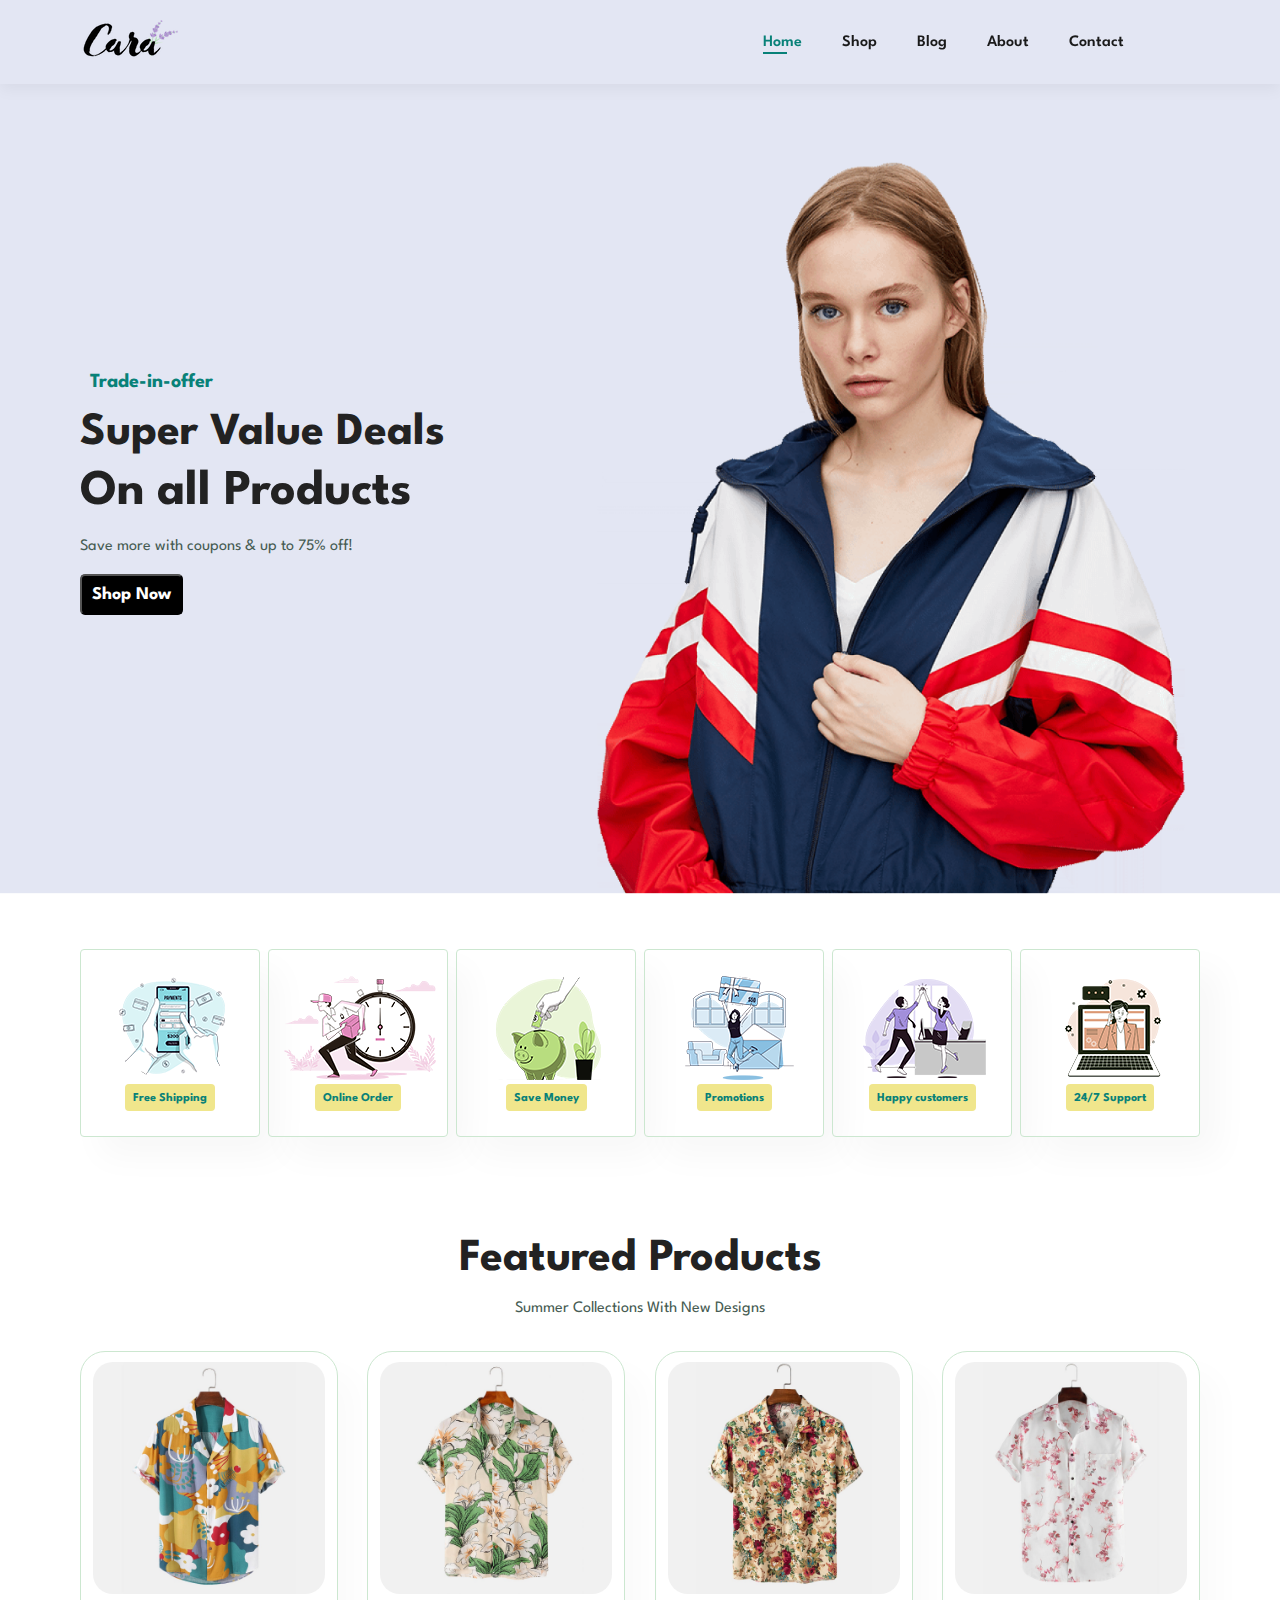
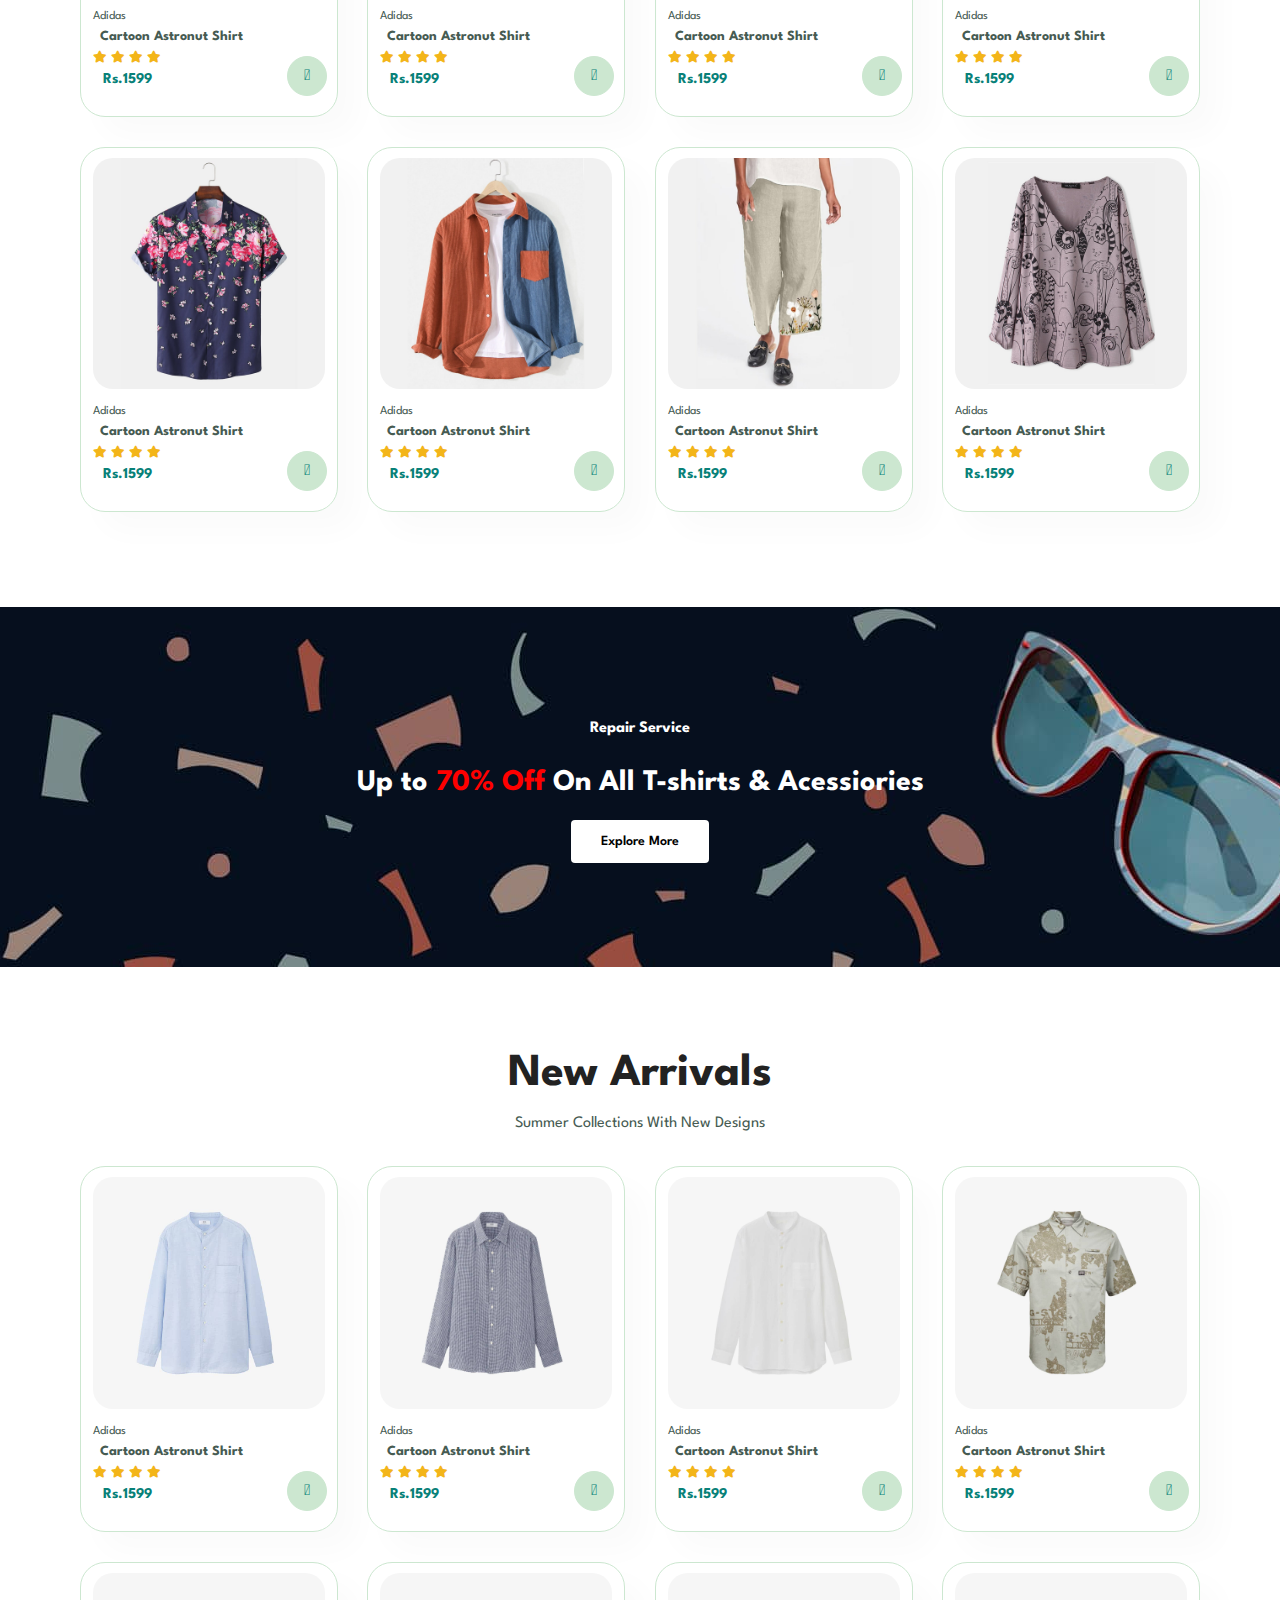
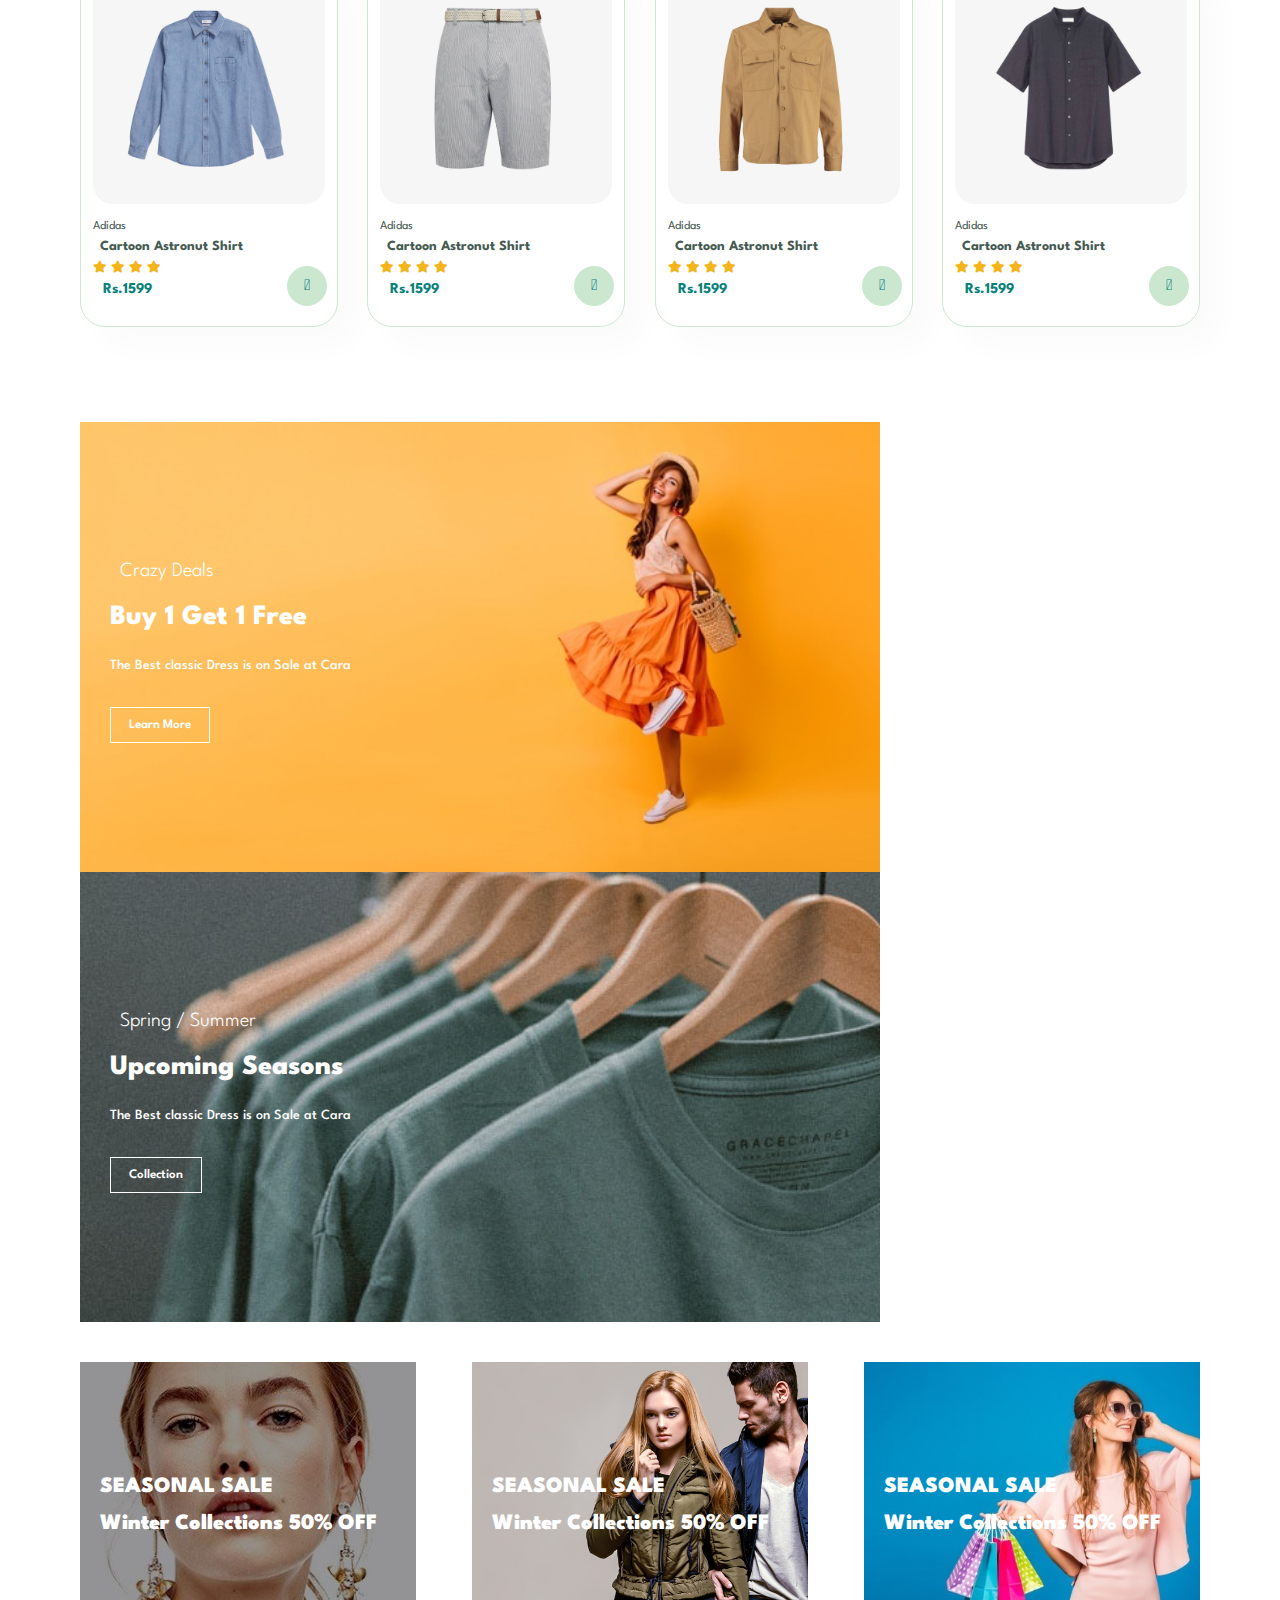
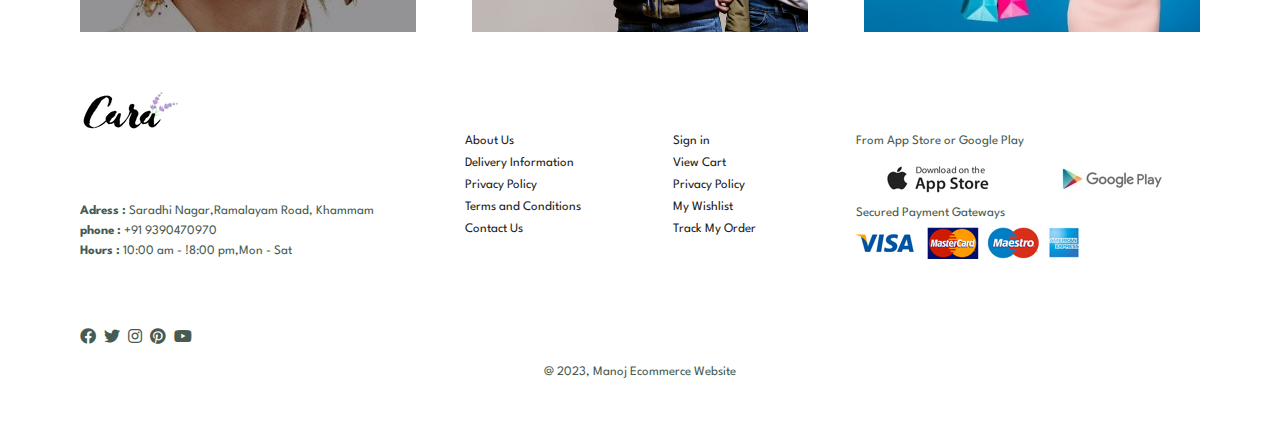
<file: index.html>
<!DOCTYPE html>
<html lang="en">
  <head>
    <meta charset="UTF-8" />
    <meta http-equiv="X-UA-Compatible" content="IE=edge" />
    <meta name="viewport" content="width=device-width, initial-scale=1.0" />
    <title>Manoj</title>
    <link
      rel="stylesheet"
      href="https://pro.fontawesome.com/releases/v5.10.0/css/all.css"
    />

    <link rel="stylesheet" href="style.css" />
  </head>

  <body>
    <section id="header">
      <a href="#"><img src="img/logo.png" class="logo" alt="" /></a>
      <div>
        <ul id="navbar">
          <li><a class="active" href="index.html">Home</a></li>
          <li><a href="shop.html">Shop</a></li>
          <li><a href="blog.html">Blog</a></li>
          <li><a href="#">About</a></li>
          <li><a href="#manoj">Contact</a></li>
          <li id="lg-bag">
            <a href="cart.html"><i class="far fa-shopping-bag"> </i></a>
          </li>
          <a href="#" id="close"><i class="far fa-times"></i></a>
        </ul>
      </div>
      <div id="mobile">
        <a href="cart.html"><i class="far fa-shopping-bag"> </i></a>
        <i id="bar" class="fas fa-outdent"></i>
      </div>
    </section>

    <section id="hero">
      <h4>Trade-in-offer</h4>
      <h2>Super Value Deals</h2>
      <h1>On all Products</h1>
      <p>Save more with coupons & up to 75% off!</p>
      <button>Shop Now</button>
    </section>

    <section id="feature" class="section-p1">
      <div class="fe-box">
        <img src="img/features/f1.png" alt="" />
        <h6>Free Shipping</h6>
      </div>
      <div class="fe-box">
        <img src="img/features/f2.png" alt="" />
        <h6>Online Order</h6>
      </div>
      <div class="fe-box">
        <img src="img/features/f3.png" alt="" />
        <h6>Save Money</h6>
      </div>
      <div class="fe-box">
        <img src="img/features/f4.png" alt="" />
        <h6>Promotions</h6>
      </div>
      <div class="fe-box">
        <img src="img/features/f5.png" alt="" />
        <h6>Happy customers</h6>
      </div>
      <div class="fe-box">
        <img src="img/features/f6.png" alt="" />
        <h6>24/7 Support</h6>
      </div>
    </section>

    <section id="product1" class="section-p1">
      <h2>Featured Products</h2>
      <p>Summer Collections With New Designs</p>
      <div class="pro-container">
        <div class="pro">
          <img src="img/products/f1.jpg" alt="" />
          <div class="des">
            <span>Adidas</span>
            <h5>Cartoon Astronut Shirt</h5>
            <div class="star">
              <i class="fas fa-star"></i>
              <i class="fas fa-star"></i>
              <i class="fas fa-star"></i>
              <i class="fas fa-star"></i>
            </div>
            <h4>Rs.1599</h4>
          </div>
          <a href="#"><i class="fal fa-shopping-cart cart"></i></a>
        </div>
        <div class="pro">
          <img src="img/products/f2.jpg" alt="" />
          <div class="des">
            <span>Adidas</span>
            <h5>Cartoon Astronut Shirt</h5>
            <div class="star">
              <i class="fas fa-star"></i>
              <i class="fas fa-star"></i>
              <i class="fas fa-star"></i>
              <i class="fas fa-star"></i>
            </div>
            <h4>Rs.1599</h4>
          </div>
          <a href="#"><i class="fal fa-shopping-cart cart"></i></a>
        </div>
        <div class="pro">
          <img src="img/products/f3.jpg" alt="" />
          <div class="des">
            <span>Adidas</span>
            <h5>Cartoon Astronut Shirt</h5>
            <div class="star">
              <i class="fas fa-star"></i>
              <i class="fas fa-star"></i>
              <i class="fas fa-star"></i>
              <i class="fas fa-star"></i>
            </div>
            <h4>Rs.1599</h4>
          </div>
          <a href="#"><i class="fal fa-shopping-cart cart"></i></a>
        </div>
        <div class="pro">
          <img src="img/products/f4.jpg" alt="" />
          <div class="des">
            <span>Adidas</span>
            <h5>Cartoon Astronut Shirt</h5>
            <div class="star">
              <i class="fas fa-star"></i>
              <i class="fas fa-star"></i>
              <i class="fas fa-star"></i>
              <i class="fas fa-star"></i>
            </div>
            <h4>Rs.1599</h4>
          </div>
          <a href="#"><i class="fal fa-shopping-cart cart"></i></a>
        </div>

        <div class="pro">
          <img src="img/products/f5.jpg" alt="" />
          <div class="des">
            <span>Adidas</span>
            <h5>Cartoon Astronut Shirt</h5>
            <div class="star">
              <i class="fas fa-star"></i>
              <i class="fas fa-star"></i>
              <i class="fas fa-star"></i>
              <i class="fas fa-star"></i>
            </div>
            <h4>Rs.1599</h4>
          </div>
          <a href="#"><i class="fal fa-shopping-cart cart"></i></a>
        </div>
        <div class="pro">
          <img src="img/products/f6.jpg" alt="" />
          <div class="des">
            <span>Adidas</span>
            <h5>Cartoon Astronut Shirt</h5>
            <div class="star">
              <i class="fas fa-star"></i>
              <i class="fas fa-star"></i>
              <i class="fas fa-star"></i>
              <i class="fas fa-star"></i>
            </div>
            <h4>Rs.1599</h4>
          </div>
          <a href="#"><i class="fal fa-shopping-cart cart"></i></a>
        </div>
        <div class="pro">
          <img src="img/products/f7.jpg" alt="" />
          <div class="des">
            <span>Adidas</span>
            <h5>Cartoon Astronut Shirt</h5>
            <div class="star">
              <i class="fas fa-star"></i>
              <i class="fas fa-star"></i>
              <i class="fas fa-star"></i>
              <i class="fas fa-star"></i>
            </div>
            <h4>Rs.1599</h4>
          </div>
          <a href="#"><i class="fal fa-shopping-cart cart"></i></a>
        </div>
        <div class="pro">
          <img src="img/products/f8.jpg" alt="" />
          <div class="des">
            <span>Adidas</span>
            <h5>Cartoon Astronut Shirt</h5>
            <div class="star">
              <i class="fas fa-star"></i>
              <i class="fas fa-star"></i>
              <i class="fas fa-star"></i>
              <i class="fas fa-star"></i>
            </div>
            <h4>Rs.1599</h4>
          </div>
          <a href="#"><i class="fal fa-shopping-cart cart"></i></a>
        </div>
      </div>
    </section>

    <section id="banner" class="section-m1">
      <h4>Repair Service</h4>
      <h2>Up to <span> 70% Off</span> On All T-shirts & Acessiories</h2>
      <button class="normal">Explore More</button>
    </section>

    <section id="product1" class="section-p1">
      <h2>New Arrivals</h2>
      <p>Summer Collections With New Designs</p>
      <div class="pro-container">
        <div class="pro">
          <img src="img/products/n1.jpg" alt="" />
          <div class="des">
            <span>Adidas</span>
            <h5>Cartoon Astronut Shirt</h5>
            <div class="star">
              <i class="fas fa-star"></i>
              <i class="fas fa-star"></i>
              <i class="fas fa-star"></i>
              <i class="fas fa-star"></i>
            </div>
            <h4>Rs.1599</h4>
          </div>
          <a href="#"><i class="fal fa-shopping-cart cart"></i></a>
        </div>
        <div class="pro">
          <img src="img/products/n2.jpg" alt="" />
          <div class="des">
            <span>Adidas</span>
            <h5>Cartoon Astronut Shirt</h5>
            <div class="star">
              <i class="fas fa-star"></i>
              <i class="fas fa-star"></i>
              <i class="fas fa-star"></i>
              <i class="fas fa-star"></i>
            </div>
            <h4>Rs.1599</h4>
          </div>
          <a href="#"><i class="fal fa-shopping-cart cart"></i></a>
        </div>
        <div class="pro">
          <img src="img/products/n3.jpg" alt="" />
          <div class="des">
            <span>Adidas</span>
            <h5>Cartoon Astronut Shirt</h5>
            <div class="star">
              <i class="fas fa-star"></i>
              <i class="fas fa-star"></i>
              <i class="fas fa-star"></i>
              <i class="fas fa-star"></i>
            </div>
            <h4>Rs.1599</h4>
          </div>
          <a href="#"><i class="fal fa-shopping-cart cart"></i></a>
        </div>
        <div class="pro">
          <img src="img/products/n4.jpg" alt="" />
          <div class="des">
            <span>Adidas</span>
            <h5>Cartoon Astronut Shirt</h5>
            <div class="star">
              <i class="fas fa-star"></i>
              <i class="fas fa-star"></i>
              <i class="fas fa-star"></i>
              <i class="fas fa-star"></i>
            </div>
            <h4>Rs.1599</h4>
          </div>
          <a href="#"><i class="fal fa-shopping-cart cart"></i></a>
        </div>

        <div class="pro">
          <img src="img/products/n5.jpg" alt="" />
          <div class="des">
            <span>Adidas</span>
            <h5>Cartoon Astronut Shirt</h5>
            <div class="star">
              <i class="fas fa-star"></i>
              <i class="fas fa-star"></i>
              <i class="fas fa-star"></i>
              <i class="fas fa-star"></i>
            </div>
            <h4>Rs.1599</h4>
          </div>
          <a href="#"><i class="fal fa-shopping-cart cart"></i></a>
        </div>
        <div class="pro">
          <img src="img/products/n6.jpg" alt="" />
          <div class="des">
            <span>Adidas</span>
            <h5>Cartoon Astronut Shirt</h5>
            <div class="star">
              <i class="fas fa-star"></i>
              <i class="fas fa-star"></i>
              <i class="fas fa-star"></i>
              <i class="fas fa-star"></i>
            </div>
            <h4>Rs.1599</h4>
          </div>
          <a href="#"><i class="fal fa-shopping-cart cart"></i></a>
        </div>
        <div class="pro">
          <img src="img/products/n7.jpg" alt="" />
          <div class="des">
            <span>Adidas</span>
            <h5>Cartoon Astronut Shirt</h5>
            <div class="star">
              <i class="fas fa-star"></i>
              <i class="fas fa-star"></i>
              <i class="fas fa-star"></i>
              <i class="fas fa-star"></i>
            </div>
            <h4>Rs.1599</h4>
          </div>
          <a href="#"><i class="fal fa-shopping-cart cart"></i></a>
        </div>
        <div class="pro">
          <img src="img/products/n8.jpg" alt="" />
          <div class="des">
            <span>Adidas</span>
            <h5>Cartoon Astronut Shirt</h5>
            <div class="star">
              <i class="fas fa-star"></i>
              <i class="fas fa-star"></i>
              <i class="fas fa-star"></i>
              <i class="fas fa-star"></i>
            </div>
            <h4>Rs.1599</h4>
          </div>
          <a href="#"><i class="fal fa-shopping-cart cart"></i></a>
        </div>
      </div>
    </section>

    <section id="sm-banner" class="section-p1">
      <div class="banner-box">
        <h4>Crazy Deals</h4>
        <h2>Buy 1 Get 1 Free</h2>
        <p>The Best classic Dress is on Sale at Cara</p>
        <button class="white">Learn More</button>
      </div>
      <div class="banner-box banner-box2">
        <h4>Spring / Summer</h4>
        <h2>Upcoming Seasons</h2>
        <p>The Best classic Dress is on Sale at Cara</p>
        <button class="white">Collection</button>
      </div>
    </section>

    <section id="banner3">
      <div class="banner-box">
        <h2>SEASONAL SALE</h2>
        <h3>Winter Collections 50% OFF</h3>
      </div>
      <div class="banner-box banner-box2">
        <h2>SEASONAL SALE</h2>
        <h3>Winter Collections 50% OFF</h3>
      </div>
      <div class="banner-box banner-box3">
        <h2>SEASONAL SALE</h2>
        <h3>Winter Collections 50% OFF</h3>
      </div>
    </section>

    <footer class="section-p1" id="manoj">
      <div class="col">
        <img class="logo" src="img/logo.png" alt="" />
        <h4>Contact</h4>
        <p><strong>Adress : </strong> Saradhi Nagar,Ramalayam Road, Khammam</p>
        <p><strong>phone : </strong> +91 9390470970</p>
        <p><strong>Hours : </strong> 10:00 am - !8:00 pm,Mon - Sat</p>
        <div class="follow">
          <h4>Follow Us</h4>
          <div class="icon">
            <i class="fab fa-facebook"></i>
            <i class="fab fa-twitter"></i>
            <i class="fab fa-instagram"></i>
            <i class="fab fa-pinterest"></i>
            <i class="fab fa-youtube"></i>
          </div>
        </div>
      </div>

      <div class="col">
        <h4>About</h4>
        <a href="#">About Us</a>
        <a href="#">Delivery Information</a>
        <a href="#">Privacy Policy</a>
        <a href="#">Terms and Conditions</a>
        <a href="#">Contact Us</a>
      </div>

      <div class="col">
        <h4>My Account</h4>
        <a href="#">Sign in </a>
        <a href="#">View Cart</a>
        <a href="#">Privacy Policy</a>
        <a href="#">My Wishlist</a>
        <a href="#">Track My Order</a>
      </div>

      <div class="col instaall">
        <h4>Install App</h4>
        <p>From App Store or Google Play</p>
        <div class="row">
          <img src="img/pay/app.jpg" alt="" />
          <img src="img/pay/play.jpg" alt="" />
        </div>
        <p>Secured Payment Gateways</p>
        <img src="img/pay/pay.png" alt="" />
      </div>

      <div class="copyright">
        <p>@ 2023, Manoj Ecommerce Website</p>
      </div>
    </footer>

    <script src="script.js"></script>
  </body>
</html>
</file>
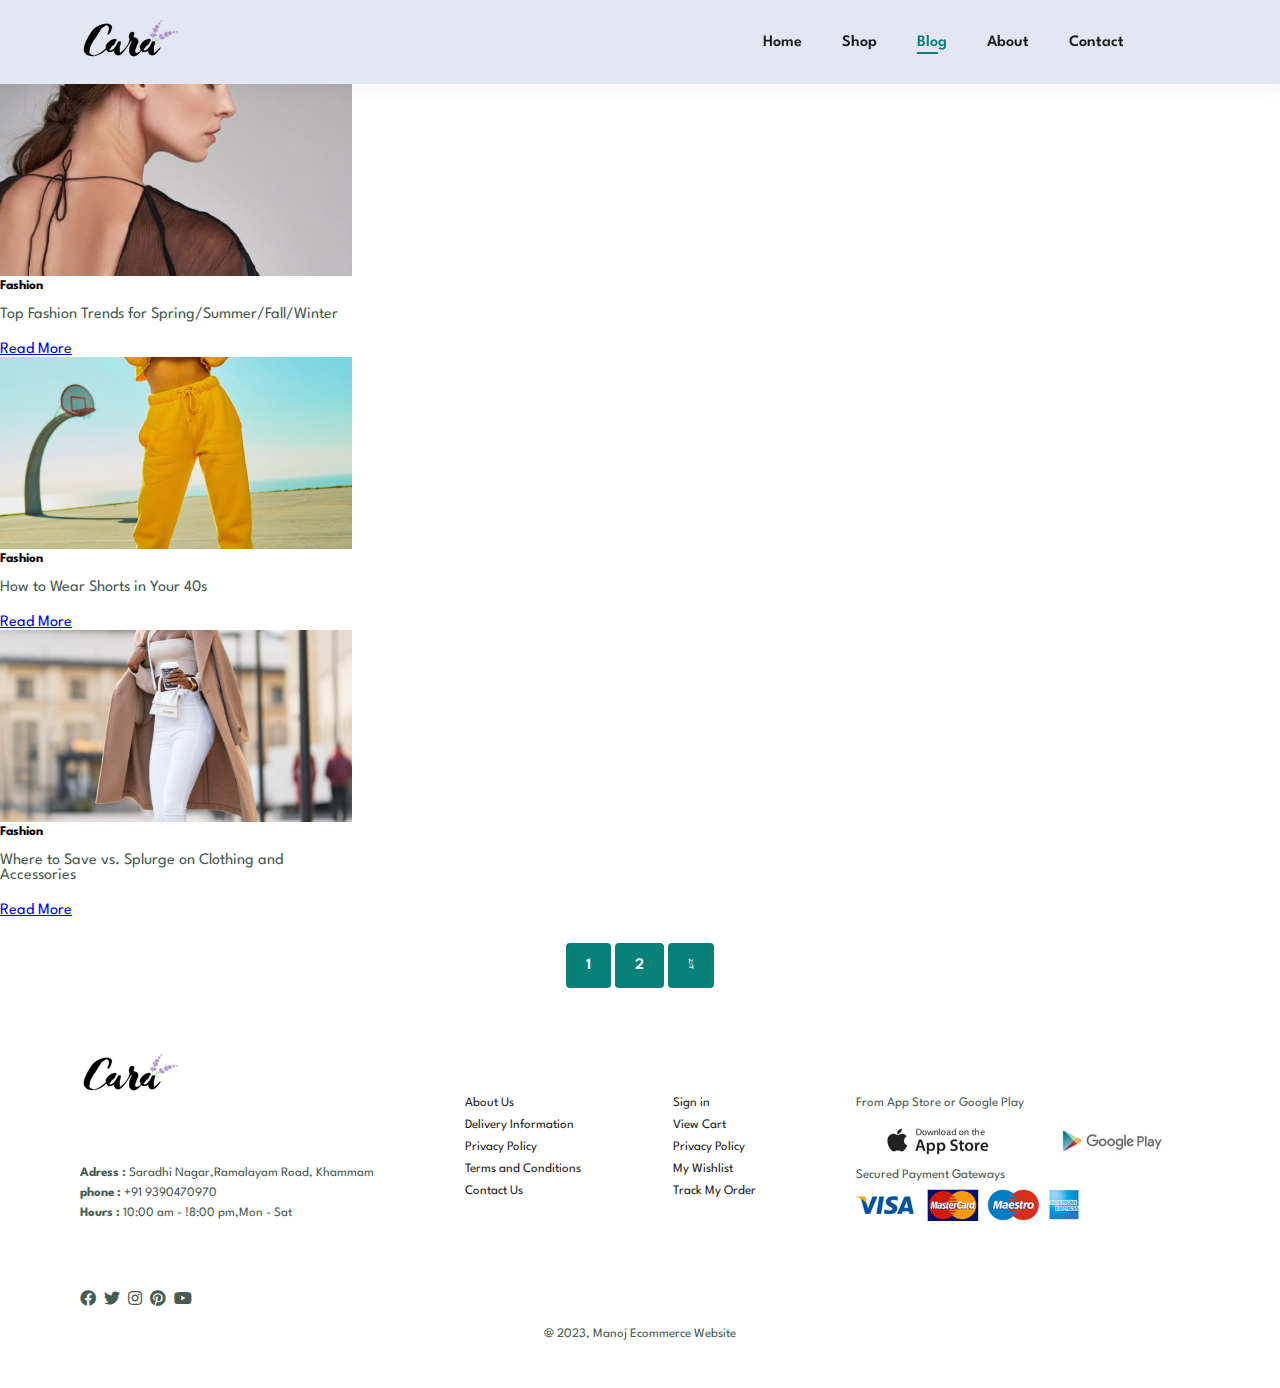
<file: blog.html>
<!DOCTYPE html>
<html lang="en">
  <head>
    <meta charset="UTF-8" />
    <meta http-equiv="X-UA-Compatible" content="IE=edge" />
    <meta name="viewport" content="width=device-width, initial-scale=1.0" />
    <title>Tech2etc Ecommerce Tutorial</title>
    <link
      rel="stylesheet"
      href="https://pro.fontawesome.com/releases/v5.10.0/css/all.css"
    />

    <link rel="stylesheet" href="style.css" />
    <link
      href="https://cdn.jsdelivr.net/npm/bootstrap@5.3.0-alpha1/dist/css/bootstrap.min.css"
      rel="stylesheet"
      integrity="sha384-GLhlTQ8iRABdZLl6O3oVMWSktQOp6b7In1Zl3/Jr59b6EGGoI1aFkw7cmDA6j6gD"
      crossorigin="anonymous"
    />
    <script
      src="https://cdn.jsdelivr.net/npm/bootstrap@5.3.0-alpha1/dist/js/bootstrap.bundle.min.js"
      integrity="sha384-w76AqPfDkMBDXo30jS1Sgez6pr3x5MlQ1ZAGC+nuZB+EYdgRZgiwxhTBTkF7CXvN"
      crossorigin="anonymous"
    ></script>
  </head>

  <body>
    <section id="header">
      <a href="#"><img src="img/logo.png" class="logo" alt="" /></a>
      <div>
        <ul id="navbar">
          <li><a href="index.html">Home</a></li>
          <li><a href="shop.html">Shop</a></li>
          <li><a class="active" href="blog.html">Blog</a></li>
          <li><a href="#">About</a></li>
          <li><a href="#manoj">Contact</a></li>
          <li id="lg-bag">
            <a href="cart.html"><i class="far fa-shopping-bag"> </i></a>
          </li>
          <a href="#" id="close"><i class="far fa-times"></i></a>
        </ul>
      </div>
      <div id="mobile">
        <a href="cart.html"><i class="far fa-shopping-bag"> </i></a>
        <i id="bar" class="fas fa-outdent"></i>
      </div>
    </section>

    <div class="container">
      <div class="row">
        <div class="col-md-4">
          <div class="card" style="width: 22rem">
            <img
              src="img/blog/b1.jpg"
              class="img-thumbnail img-fluid con"
              alt="..."
            />
            <div class="card-body">
              <h5 class="card-title">Fashion</h5>
              <p class="card-text">
                Top Fashion Trends for Spring/Summer/Fall/Winter
              </p>
              <a href="#" class="btn btn-primary">Read More</a>
            </div>
          </div>
        </div>
        <div class="col-md-4">
          <div class="card" style="width: 22rem">
            <img src="img/blog/b2.jpg" class="img-thumbnail con" alt="..." />
            <div class="card-body">
              <h5 class="card-title">Fashion</h5>
              <p class="card-text">How to Wear Shorts in Your 40s</p>
              <a href="#" class="btn btn-primary">Read More</a>
            </div>
          </div>
        </div>
        <div class="col-md-4">
          <div class="card" style="width: 22rem">
            <img src="img/blog/b3.jpg" class="img-thumbnail con" alt="..." />
            <div class="card-body">
              <h5 class="card-title">Fashion</h5>
              <p class="card-text">
                Where to Save vs. Splurge on Clothing and Accessories
              </p>
              <a href="#" class="btn btn-primary">Read More</a>
            </div>
          </div>
        </div>
      </div>
    </div>

    <section id="pagination" class="section-p1">
      <a href="#">1</a>
      <a href="#">2</a>
      <a href="#"><i class="fal fa-long-arrow-alt-right"></i></a>
    </section>

    <footer class="section-p1" id="manoj">
      <div class="col">
        <img class="logo" src="img/logo.png" alt="" />
        <h4>Contact</h4>
        <p><strong>Adress : </strong> Saradhi Nagar,Ramalayam Road, Khammam</p>
        <p><strong>phone : </strong> +91 9390470970</p>
        <p><strong>Hours : </strong> 10:00 am - !8:00 pm,Mon - Sat</p>
        <div class="follow">
          <h4>Follow Us</h4>
          <div class="icon">
            <i class="fab fa-facebook"></i>
            <i class="fab fa-twitter"></i>
            <i class="fab fa-instagram"></i>
            <i class="fab fa-pinterest"></i>
            <i class="fab fa-youtube"></i>
          </div>
        </div>
      </div>

      <div class="col">
        <h4>About</h4>
        <a href="#">About Us</a>
        <a href="#">Delivery Information</a>
        <a href="#">Privacy Policy</a>
        <a href="#">Terms and Conditions</a>
        <a href="#">Contact Us</a>
      </div>

      <div class="col">
        <h4>My Account</h4>
        <a href="#">Sign in </a>
        <a href="#">View Cart</a>
        <a href="#">Privacy Policy</a>
        <a href="#">My Wishlist</a>
        <a href="#">Track My Order</a>
      </div>

      <div class="col instaall">
        <h4>Install App</h4>
        <p>From App Store or Google Play</p>
        <div class="row">
          <img src="img/pay/app.jpg" alt="" />
          <img src="img/pay/play.jpg" alt="" />
        </div>
        <p>Secured Payment Gateways</p>
        <img src="img/pay/pay.png" alt="" />
      </div>

      <div class="copyright">
        <p>@ 2023, Manoj Ecommerce Website</p>
      </div>
    </footer>

    <script src="script.js"></script>
    <script
      src="https://cdn.jsdelivr.net/npm/@popperjs/core@2.11.6/dist/umd/popper.min.js"
      integrity="sha384-oBqDVmMz9ATKxIep9tiCxS/Z9fNfEXiDAYTujMAeBAsjFuCZSmKbSSUnQlmh/jp3"
      crossorigin="anonymous"
    ></script>
    <script
      src="https://cdn.jsdelivr.net/npm/bootstrap@5.3.0-alpha1/dist/js/bootstrap.min.js"
      integrity="sha384-mQ93GR66B00ZXjt0YO5KlohRA5SY2XofN4zfuZxLkoj1gXtW8ANNCe9d5Y3eG5eD"
      crossorigin="anonymous"
    ></script>
  </body>
</html>
</file>
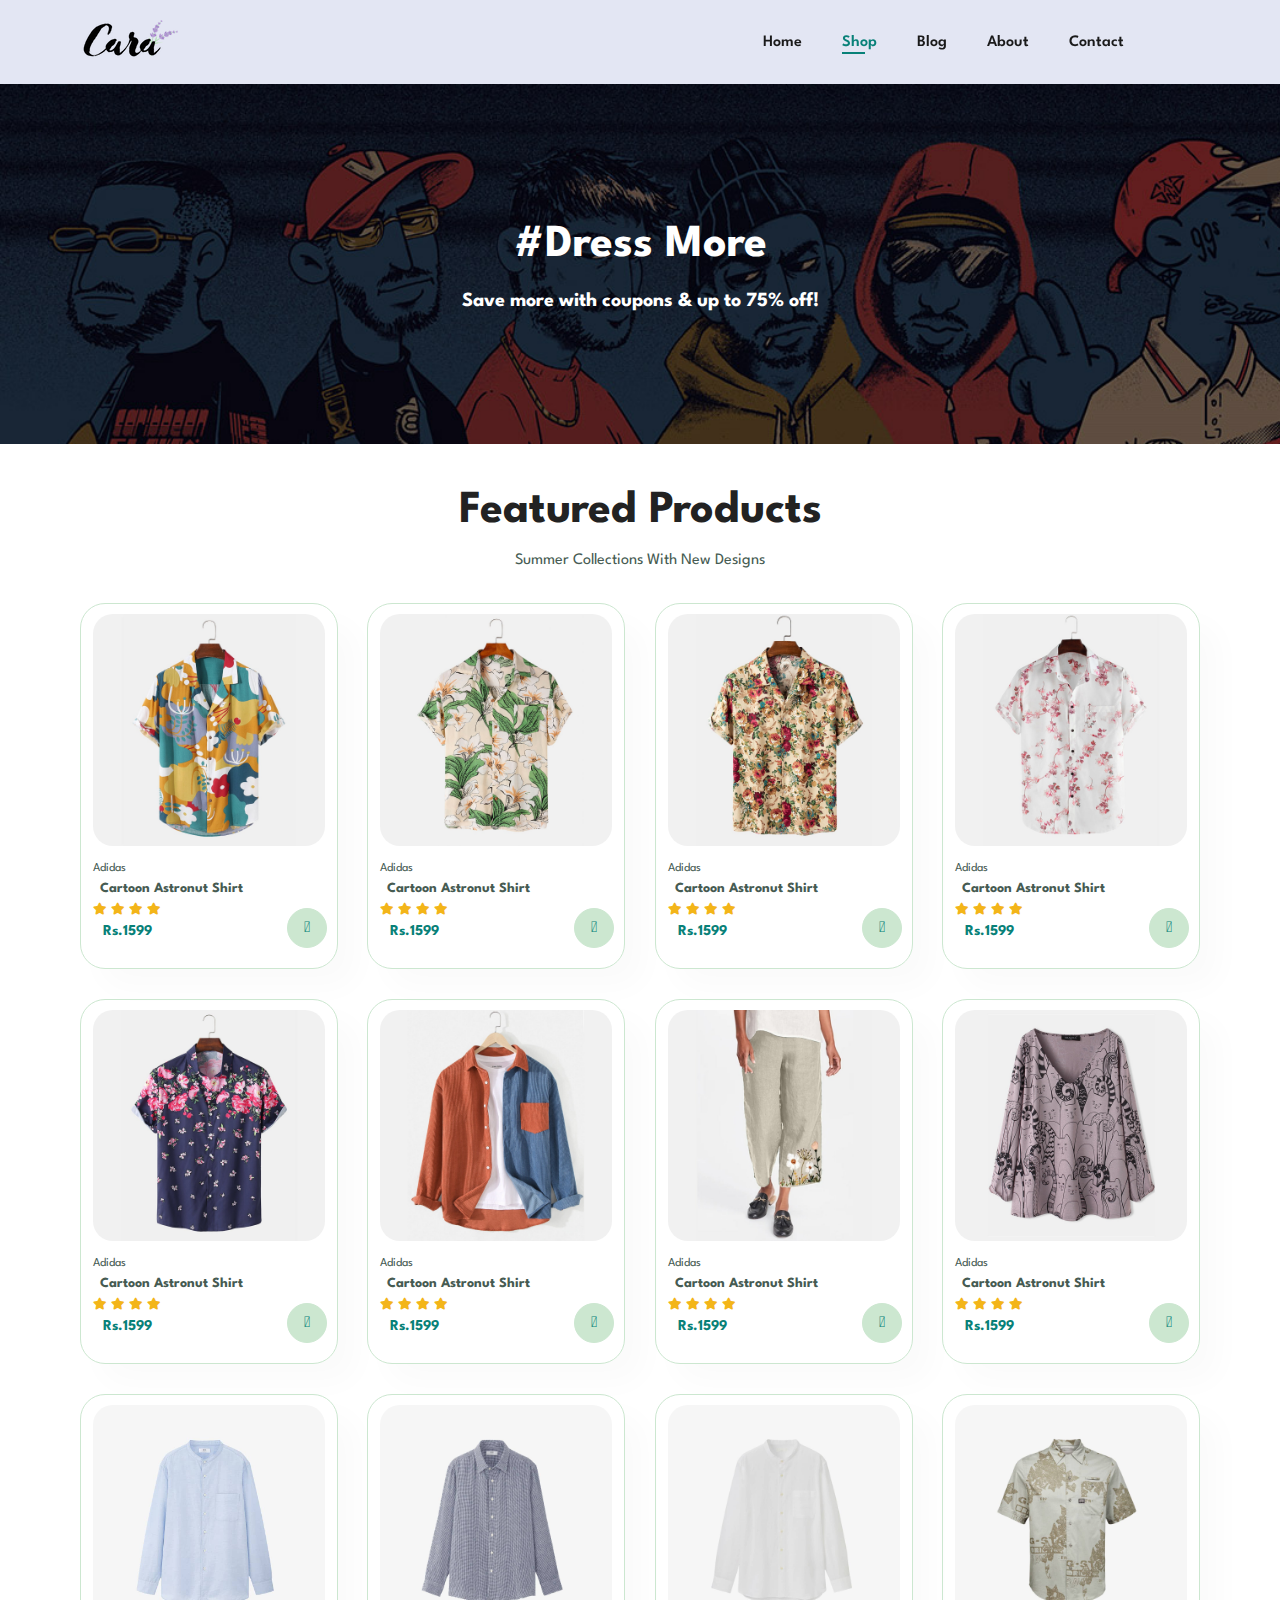
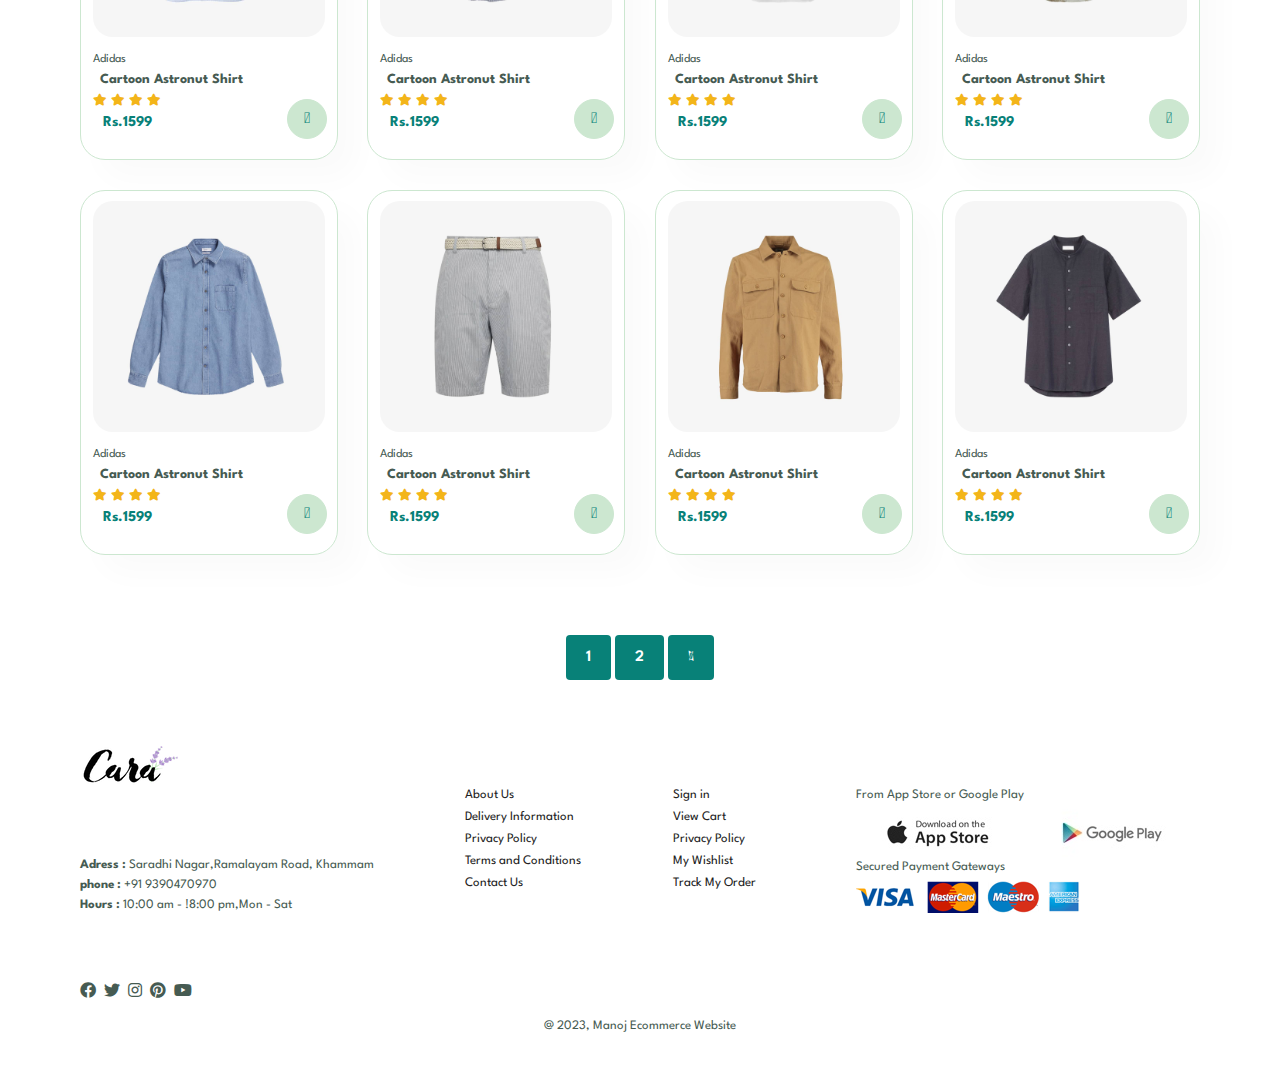
<file: shop.html>
<!DOCTYPE html>
<html lang="en">
  <head>
    <meta charset="UTF-8" />
    <meta http-equiv="X-UA-Compatible" content="IE=edge" />
    <meta name="viewport" content="width=device-width, initial-scale=1.0" />
    <title>Tech2etc Ecommerce Tutorial</title>
    <link
      rel="stylesheet"
      href="https://pro.fontawesome.com/releases/v5.10.0/css/all.css"
    />

    <link rel="stylesheet" href="style.css" />
  </head>

  <body>
    <section id="header">
      <a href="#"><img src="img/logo.png" class="logo" alt="" /></a>
      <div>
        <ul id="navbar">
          <li><a href="index.html">Home</a></li>
          <li><a class="active" href="shop.html">Shop</a></li>
          <li><a href="blog.html">Blog</a></li>
          <li><a href="#">About</a></li>
          <li><a href="#manoj">Contact</a></li>
          <li id="lg-bag">
            <a href="cart.html"><i class="far fa-shopping-bag"> </i></a>
          </li>
          <a href="#" id="close"><i class="far fa-times"></i></a>
        </ul>
      </div>
      <div id="mobile">
        <a href="cart.html"><i class="far fa-shopping-bag"> </i></a>
        <i id="bar" class="fas fa-outdent"></i>
      </div>
    </section>

    <section id="page-header">
      <h2>#Dress More</h2>

      <h4>Save more with coupons & up to 75% off!</h4>
    </section>

    <section id="product1" class="section-p1">
      <h2>Featured Products</h2>
      <p>Summer Collections With New Designs</p>
      <div class="pro-container">
        <div class="pro" onclick="window.location.href='sproduct.html';">
          <img src="img/products/f1.jpg" alt="" />
          <div class="des">
            <span>Adidas</span>
            <h5>Cartoon Astronut Shirt</h5>
            <div class="star">
              <i class="fas fa-star"></i>
              <i class="fas fa-star"></i>
              <i class="fas fa-star"></i>
              <i class="fas fa-star"></i>
            </div>
            <h4>Rs.1599</h4>
          </div>
          <a href="#"><i class="fal fa-shopping-cart cart"></i></a>
        </div>
        <div class="pro">
          <img src="img/products/f2.jpg" alt="" />
          <div class="des">
            <span>Adidas</span>
            <h5>Cartoon Astronut Shirt</h5>
            <div class="star">
              <i class="fas fa-star"></i>
              <i class="fas fa-star"></i>
              <i class="fas fa-star"></i>
              <i class="fas fa-star"></i>
            </div>
            <h4>Rs.1599</h4>
          </div>
          <a href="#"><i class="fal fa-shopping-cart cart"></i></a>
        </div>
        <div class="pro">
          <img src="img/products/f3.jpg" alt="" />
          <div class="des">
            <span>Adidas</span>
            <h5>Cartoon Astronut Shirt</h5>
            <div class="star">
              <i class="fas fa-star"></i>
              <i class="fas fa-star"></i>
              <i class="fas fa-star"></i>
              <i class="fas fa-star"></i>
            </div>
            <h4>Rs.1599</h4>
          </div>
          <a href="#"><i class="fal fa-shopping-cart cart"></i></a>
        </div>
        <div class="pro">
          <img src="img/products/f4.jpg" alt="" />
          <div class="des">
            <span>Adidas</span>
            <h5>Cartoon Astronut Shirt</h5>
            <div class="star">
              <i class="fas fa-star"></i>
              <i class="fas fa-star"></i>
              <i class="fas fa-star"></i>
              <i class="fas fa-star"></i>
            </div>
            <h4>Rs.1599</h4>
          </div>
          <a href="#"><i class="fal fa-shopping-cart cart"></i></a>
        </div>

        <div class="pro">
          <img src="img/products/f5.jpg" alt="" />
          <div class="des">
            <span>Adidas</span>
            <h5>Cartoon Astronut Shirt</h5>
            <div class="star">
              <i class="fas fa-star"></i>
              <i class="fas fa-star"></i>
              <i class="fas fa-star"></i>
              <i class="fas fa-star"></i>
            </div>
            <h4>Rs.1599</h4>
          </div>
          <a href="#"><i class="fal fa-shopping-cart cart"></i></a>
        </div>
        <div class="pro">
          <img src="img/products/f6.jpg" alt="" />
          <div class="des">
            <span>Adidas</span>
            <h5>Cartoon Astronut Shirt</h5>
            <div class="star">
              <i class="fas fa-star"></i>
              <i class="fas fa-star"></i>
              <i class="fas fa-star"></i>
              <i class="fas fa-star"></i>
            </div>
            <h4>Rs.1599</h4>
          </div>
          <a href="#"><i class="fal fa-shopping-cart cart"></i></a>
        </div>
        <div class="pro">
          <img src="img/products/f7.jpg" alt="" />
          <div class="des">
            <span>Adidas</span>
            <h5>Cartoon Astronut Shirt</h5>
            <div class="star">
              <i class="fas fa-star"></i>
              <i class="fas fa-star"></i>
              <i class="fas fa-star"></i>
              <i class="fas fa-star"></i>
            </div>
            <h4>Rs.1599</h4>
          </div>
          <a href="#"><i class="fal fa-shopping-cart cart"></i></a>
        </div>
        <div class="pro">
          <img src="img/products/f8.jpg" alt="" />
          <div class="des">
            <span>Adidas</span>
            <h5>Cartoon Astronut Shirt</h5>
            <div class="star">
              <i class="fas fa-star"></i>
              <i class="fas fa-star"></i>
              <i class="fas fa-star"></i>
              <i class="fas fa-star"></i>
            </div>
            <h4>Rs.1599</h4>
          </div>
          <a href="#"><i class="fal fa-shopping-cart cart"></i></a>
        </div>

        <div class="pro">
          <img src="img/products/n1.jpg" alt="" />
          <div class="des">
            <span>Adidas</span>
            <h5>Cartoon Astronut Shirt</h5>
            <div class="star">
              <i class="fas fa-star"></i>
              <i class="fas fa-star"></i>
              <i class="fas fa-star"></i>
              <i class="fas fa-star"></i>
            </div>
            <h4>Rs.1599</h4>
          </div>
          <a href="#"><i class="fal fa-shopping-cart cart"></i></a>
        </div>
        <div class="pro">
          <img src="img/products/n2.jpg" alt="" />
          <div class="des">
            <span>Adidas</span>
            <h5>Cartoon Astronut Shirt</h5>
            <div class="star">
              <i class="fas fa-star"></i>
              <i class="fas fa-star"></i>
              <i class="fas fa-star"></i>
              <i class="fas fa-star"></i>
            </div>
            <h4>Rs.1599</h4>
          </div>
          <a href="#"><i class="fal fa-shopping-cart cart"></i></a>
        </div>
        <div class="pro">
          <img src="img/products/n3.jpg" alt="" />
          <div class="des">
            <span>Adidas</span>
            <h5>Cartoon Astronut Shirt</h5>
            <div class="star">
              <i class="fas fa-star"></i>
              <i class="fas fa-star"></i>
              <i class="fas fa-star"></i>
              <i class="fas fa-star"></i>
            </div>
            <h4>Rs.1599</h4>
          </div>
          <a href="#"><i class="fal fa-shopping-cart cart"></i></a>
        </div>
        <div class="pro">
          <img src="img/products/n4.jpg" alt="" />
          <div class="des">
            <span>Adidas</span>
            <h5>Cartoon Astronut Shirt</h5>
            <div class="star">
              <i class="fas fa-star"></i>
              <i class="fas fa-star"></i>
              <i class="fas fa-star"></i>
              <i class="fas fa-star"></i>
            </div>
            <h4>Rs.1599</h4>
          </div>
          <a href="#"><i class="fal fa-shopping-cart cart"></i></a>
        </div>

        <div class="pro">
          <img src="img/products/n5.jpg" alt="" />
          <div class="des">
            <span>Adidas</span>
            <h5>Cartoon Astronut Shirt</h5>
            <div class="star">
              <i class="fas fa-star"></i>
              <i class="fas fa-star"></i>
              <i class="fas fa-star"></i>
              <i class="fas fa-star"></i>
            </div>
            <h4>Rs.1599</h4>
          </div>
          <a href="#"><i class="fal fa-shopping-cart cart"></i></a>
        </div>
        <div class="pro">
          <img src="img/products/n6.jpg" alt="" />
          <div class="des">
            <span>Adidas</span>
            <h5>Cartoon Astronut Shirt</h5>
            <div class="star">
              <i class="fas fa-star"></i>
              <i class="fas fa-star"></i>
              <i class="fas fa-star"></i>
              <i class="fas fa-star"></i>
            </div>
            <h4>Rs.1599</h4>
          </div>
          <a href="#"><i class="fal fa-shopping-cart cart"></i></a>
        </div>
        <div class="pro">
          <img src="img/products/n7.jpg" alt="" />
          <div class="des">
            <span>Adidas</span>
            <h5>Cartoon Astronut Shirt</h5>
            <div class="star">
              <i class="fas fa-star"></i>
              <i class="fas fa-star"></i>
              <i class="fas fa-star"></i>
              <i class="fas fa-star"></i>
            </div>
            <h4>Rs.1599</h4>
          </div>
          <a href="#"><i class="fal fa-shopping-cart cart"></i></a>
        </div>
        <div class="pro">
          <img src="img/products/n8.jpg" alt="" />
          <div class="des">
            <span>Adidas</span>
            <h5>Cartoon Astronut Shirt</h5>
            <div class="star">
              <i class="fas fa-star"></i>
              <i class="fas fa-star"></i>
              <i class="fas fa-star"></i>
              <i class="fas fa-star"></i>
            </div>
            <h4>Rs.1599</h4>
          </div>
          <a href="#"><i class="fal fa-shopping-cart cart"></i></a>
        </div>
      </div>
    </section>

    <section id="pagination" class="section-p1">
      <a href="#">1</a>
      <a href="#">2</a>
      <a href="#"><i class="fal fa-long-arrow-alt-right"></i></a>
    </section>

    <footer class="section-p1" id="manoj">
      <div class="col">
        <img class="logo" src="img/logo.png" alt="" />
        <h4>Contact</h4>
        <p><strong>Adress : </strong> Saradhi Nagar,Ramalayam Road, Khammam</p>
        <p><strong>phone : </strong> +91 9390470970</p>
        <p><strong>Hours : </strong> 10:00 am - !8:00 pm,Mon - Sat</p>
        <div class="follow">
          <h4>Follow Us</h4>
          <div class="icon">
            <i class="fab fa-facebook"></i>
            <i class="fab fa-twitter"></i>
            <i class="fab fa-instagram"></i>
            <i class="fab fa-pinterest"></i>
            <i class="fab fa-youtube"></i>
          </div>
        </div>
      </div>

      <div class="col">
        <h4>About</h4>
        <a href="#">About Us</a>
        <a href="#">Delivery Information</a>
        <a href="#">Privacy Policy</a>
        <a href="#">Terms and Conditions</a>
        <a href="#">Contact Us</a>
      </div>

      <div class="col">
        <h4>My Account</h4>
        <a href="#">Sign in </a>
        <a href="#">View Cart</a>
        <a href="#">Privacy Policy</a>
        <a href="#">My Wishlist</a>
        <a href="#">Track My Order</a>
      </div>

      <div class="col instaall">
        <h4>Install App</h4>
        <p>From App Store or Google Play</p>
        <div class="row">
          <img src="img/pay/app.jpg" alt="" />
          <img src="img/pay/play.jpg" alt="" />
        </div>
        <p>Secured Payment Gateways</p>
        <img src="img/pay/pay.png" alt="" />
      </div>

      <div class="copyright">
        <p>@ 2023, Manoj Ecommerce Website</p>
      </div>
    </footer>

    <script src="script.js"></script>
  </body>
</html>
</file>
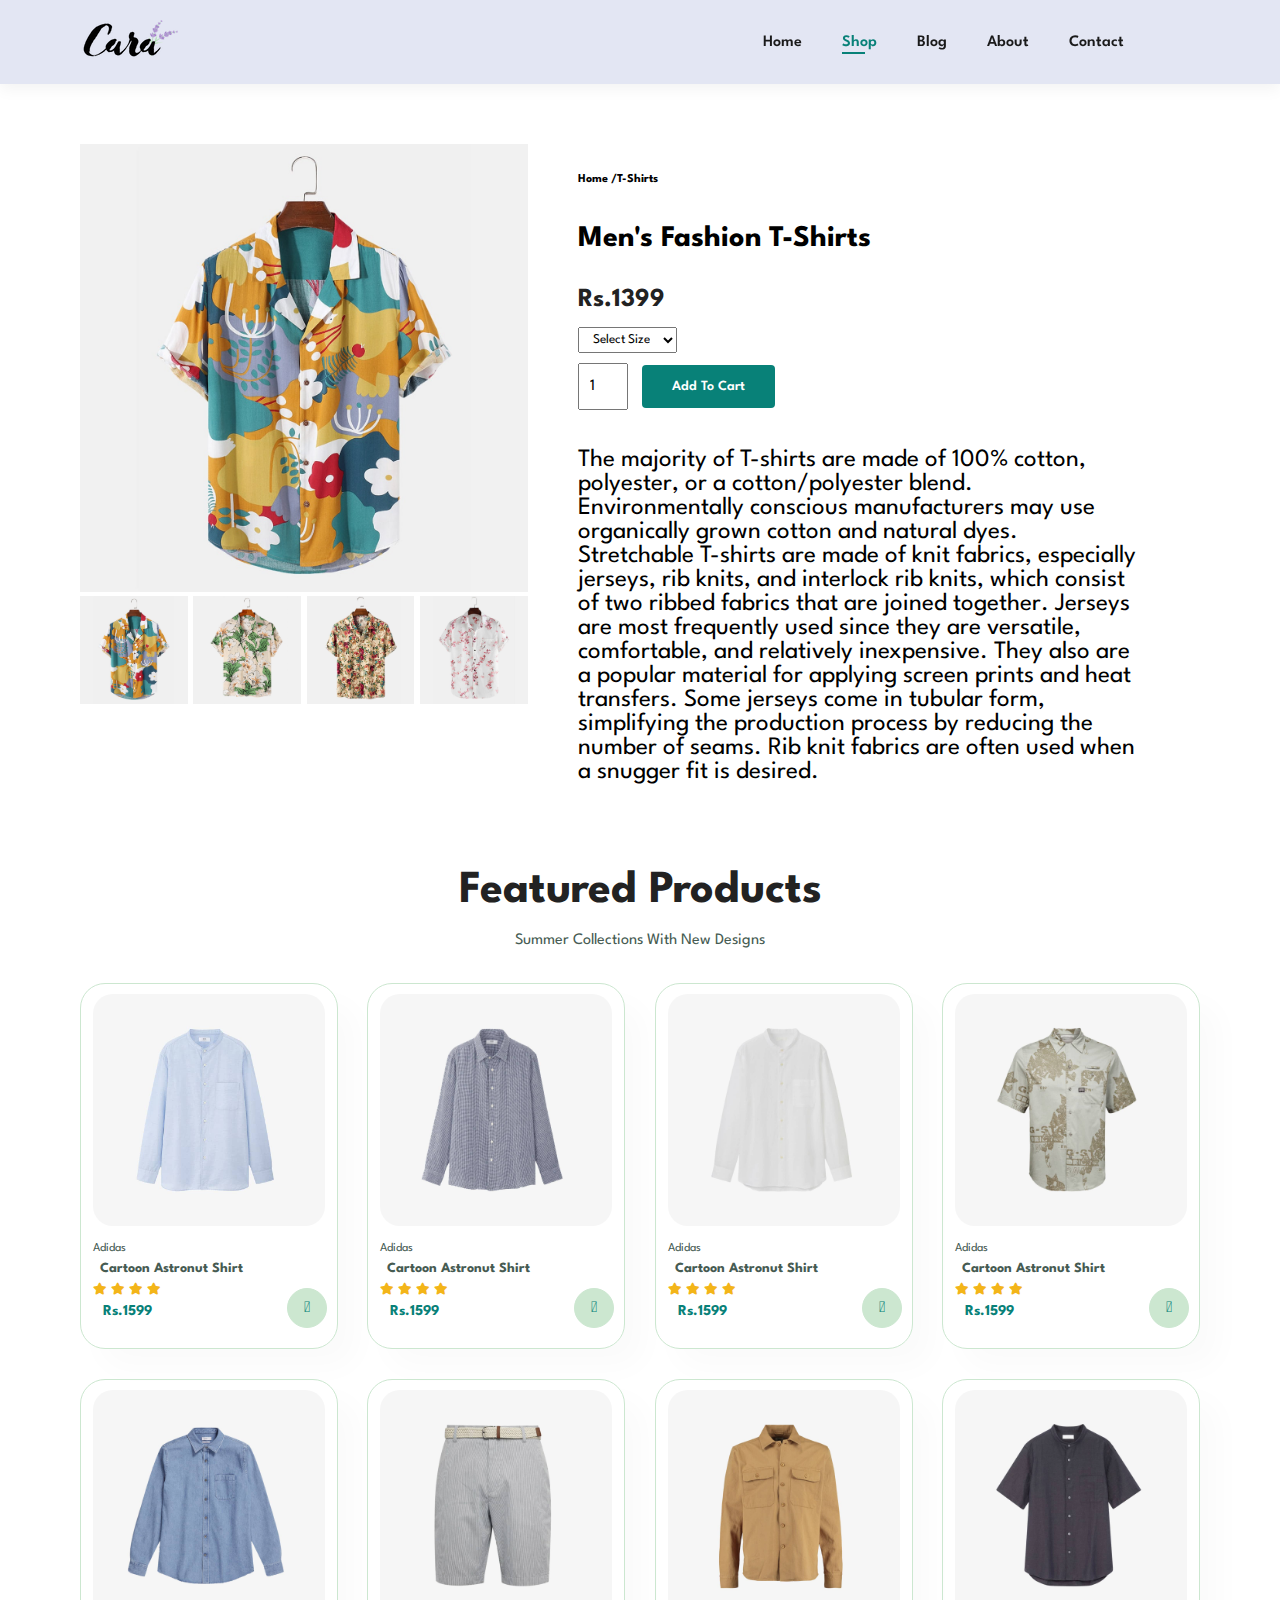
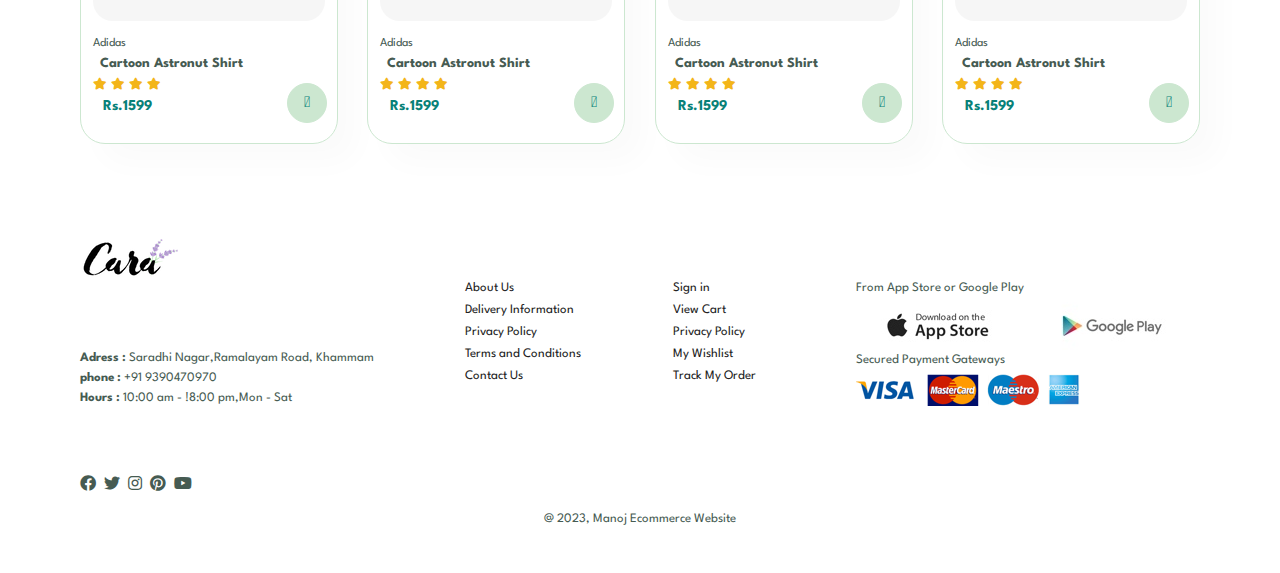
<file: sproduct.html>
<!DOCTYPE html>
<html lang="en">
  <head>
    <meta charset="UTF-8" />
    <meta http-equiv="X-UA-Compatible" content="IE=edge" />
    <meta name="viewport" content="width=device-width, initial-scale=1.0" />
    <title>Tech2etc Ecommerce Tutorial</title>
    <link
      rel="stylesheet"
      href="https://pro.fontawesome.com/releases/v5.10.0/css/all.css"
    />

    <link rel="stylesheet" href="style.css" />
  </head>

  <body>
    <section id="header">
      <a href="#"><img src="img/logo.png" class="logo" alt="" /></a>
      <div>
        <ul id="navbar">
          <li><a href="index.html">Home</a></li>
          <li><a class="active" href="shop.html">Shop</a></li>
          <li><a href="blog.html">Blog</a></li>
          <li><a href="about.html">About</a></li>
          <li><a href="#manoj">Contact</a></li>
          <li id="lg-bag">
            <a href="cart.html"><i class="far fa-shopping-bag"> </i></a>
          </li>
          <a href="#" id="close"><i class="far fa-times"></i></a>
        </ul>
      </div>
      <div id="mobile">
        <a href="cart.html"><i class="far fa-shopping-bag"> </i></a>
        <i id="bar" class="fas fa-outdent"></i>
      </div>
    </section>

    <section id="prodetails" class="section-p1">
      <div class="single-pro-image">
        <img src="img/products/f1.jpg" width="100%" id="mainimg" alt="" />
        <div class="small-img-group">
          <div class="small-img-col">
            <img
              src="img/products/f1.jpg"
              width="100%"
              class="small-img"
              alt=""
            />
          </div>
          <div class="small-img-col">
            <img
              src="img/products/f2.jpg"
              width="100%"
              class="small-img"
              alt=""
            />
          </div>
          <div class="small-img-col">
            <img
              src="img/products/f3.jpg"
              width="100%"
              class="small-img"
              alt=""
            />
          </div>
          <div class="small-img-col">
            <img
              src="img/products/f4.jpg"
              width="100%"
              class="small-img"
              alt=""
            />
          </div>
        </div>
      </div>
      <div class="single-pro-details">
        <h6>Home /T-Shirts</h6>
        <h3>Men's Fashion T-Shirts</h3>
        <h2>Rs.1399</h2>
        <select>
          <option>Select Size</option>
          <option>Xl</option>
          <option>XXL</option>
          <option>Small</option>
          <option>Large</option>
        </select>
        <input type="number" value="1" />
        <button class="normal">Add To Cart</button>
        <h4>Product Details</h4>
        <span
          >The majority of T-shirts are made of 100% cotton, polyester, or a
          cotton/polyester blend. Environmentally conscious manufacturers may
          use organically grown cotton and natural dyes. Stretchable T-shirts
          are made of knit fabrics, especially jerseys, rib knits, and interlock
          rib knits, which consist of two ribbed fabrics that are joined
          together. Jerseys are most frequently used since they are versatile,
          comfortable, and relatively inexpensive. They also are a popular
          material for applying screen prints and heat transfers. Some jerseys
          come in tubular form, simplifying the production process by reducing
          the number of seams. Rib knit fabrics are often used when a snugger
          fit is desired.</span
        >
      </div>
    </section>
    <section id="product1" class="section-p1">
      <h2>Featured Products</h2>
      <p>Summer Collections With New Designs</p>
      <div class="pro-container">
        <div class="pro">
          <img src="img/products/n1.jpg" alt="" />
          <div class="des">
            <span>Adidas</span>
            <h5>Cartoon Astronut Shirt</h5>
            <div class="star">
              <i class="fas fa-star"></i>
              <i class="fas fa-star"></i>
              <i class="fas fa-star"></i>
              <i class="fas fa-star"></i>
            </div>
            <h4>Rs.1599</h4>
          </div>
          <a href="#"><i class="fal fa-shopping-cart cart"></i></a>
        </div>
        <div class="pro">
          <img src="img/products/n2.jpg" alt="" />
          <div class="des">
            <span>Adidas</span>
            <h5>Cartoon Astronut Shirt</h5>
            <div class="star">
              <i class="fas fa-star"></i>
              <i class="fas fa-star"></i>
              <i class="fas fa-star"></i>
              <i class="fas fa-star"></i>
            </div>
            <h4>Rs.1599</h4>
          </div>
          <a href="#"><i class="fal fa-shopping-cart cart"></i></a>
        </div>
        <div class="pro">
          <img src="img/products/n3.jpg" alt="" />
          <div class="des">
            <span>Adidas</span>
            <h5>Cartoon Astronut Shirt</h5>
            <div class="star">
              <i class="fas fa-star"></i>
              <i class="fas fa-star"></i>
              <i class="fas fa-star"></i>
              <i class="fas fa-star"></i>
            </div>
            <h4>Rs.1599</h4>
          </div>
          <a href="#"><i class="fal fa-shopping-cart cart"></i></a>
        </div>
        <div class="pro">
          <img src="img/products/n4.jpg" alt="" />
          <div class="des">
            <span>Adidas</span>
            <h5>Cartoon Astronut Shirt</h5>
            <div class="star">
              <i class="fas fa-star"></i>
              <i class="fas fa-star"></i>
              <i class="fas fa-star"></i>
              <i class="fas fa-star"></i>
            </div>
            <h4>Rs.1599</h4>
          </div>
          <a href="#"><i class="fal fa-shopping-cart cart"></i></a>
        </div>

        <div class="pro">
          <img src="img/products/n5.jpg" alt="" />
          <div class="des">
            <span>Adidas</span>
            <h5>Cartoon Astronut Shirt</h5>
            <div class="star">
              <i class="fas fa-star"></i>
              <i class="fas fa-star"></i>
              <i class="fas fa-star"></i>
              <i class="fas fa-star"></i>
            </div>
            <h4>Rs.1599</h4>
          </div>
          <a href="#"><i class="fal fa-shopping-cart cart"></i></a>
        </div>
        <div class="pro">
          <img src="img/products/n6.jpg" alt="" />
          <div class="des">
            <span>Adidas</span>
            <h5>Cartoon Astronut Shirt</h5>
            <div class="star">
              <i class="fas fa-star"></i>
              <i class="fas fa-star"></i>
              <i class="fas fa-star"></i>
              <i class="fas fa-star"></i>
            </div>
            <h4>Rs.1599</h4>
          </div>
          <a href="#"><i class="fal fa-shopping-cart cart"></i></a>
        </div>
        <div class="pro">
          <img src="img/products/n7.jpg" alt="" />
          <div class="des">
            <span>Adidas</span>
            <h5>Cartoon Astronut Shirt</h5>
            <div class="star">
              <i class="fas fa-star"></i>
              <i class="fas fa-star"></i>
              <i class="fas fa-star"></i>
              <i class="fas fa-star"></i>
            </div>
            <h4>Rs.1599</h4>
          </div>
          <a href="#"><i class="fal fa-shopping-cart cart"></i></a>
        </div>
        <div class="pro">
          <img src="img/products/n8.jpg" alt="" />
          <div class="des">
            <span>Adidas</span>
            <h5>Cartoon Astronut Shirt</h5>
            <div class="star">
              <i class="fas fa-star"></i>
              <i class="fas fa-star"></i>
              <i class="fas fa-star"></i>
              <i class="fas fa-star"></i>
            </div>
            <h4>Rs.1599</h4>
          </div>
          <a href="#"><i class="fal fa-shopping-cart cart"></i></a>
        </div>
      </div>
    </section>

    <footer class="section-p1">
      <div class="col">
        <img class="logo" src="img/logo.png" alt="" />
        <h4>Contact</h4>
        <p><strong>Adress : </strong> Saradhi Nagar,Ramalayam Road, Khammam</p>
        <p><strong>phone : </strong> +91 9390470970</p>
        <p><strong>Hours : </strong> 10:00 am - !8:00 pm,Mon - Sat</p>
        <div class="follow">
          <h4>Follow Us</h4>
          <div class="icon">
            <i class="fab fa-facebook"></i>
            <i class="fab fa-twitter"></i>
            <i class="fab fa-instagram"></i>
            <i class="fab fa-pinterest"></i>
            <i class="fab fa-youtube"></i>
          </div>
        </div>
      </div>

      <div class="col">
        <h4>About</h4>
        <a href="#">About Us</a>
        <a href="#">Delivery Information</a>
        <a href="#">Privacy Policy</a>
        <a href="#">Terms and Conditions</a>
        <a href="#">Contact Us</a>
      </div>

      <div class="col">
        <h4>My Account</h4>
        <a href="#">Sign in </a>
        <a href="#">View Cart</a>
        <a href="#">Privacy Policy</a>
        <a href="#">My Wishlist</a>
        <a href="#">Track My Order</a>
      </div>

      <div class="col instaall">
        <h4>Install App</h4>
        <p>From App Store or Google Play</p>
        <div class="row">
          <img src="img/pay/app.jpg" alt="" />
          <img src="img/pay/play.jpg" alt="" />
        </div>
        <p>Secured Payment Gateways</p>
        <img src="img/pay/pay.png" alt="" />
      </div>

      <div class="copyright">
        <p>@ 2023, Manoj Ecommerce Website</p>
      </div>
    </footer>

    <script>
      var mainimg = document.getElementById("mainimg");
      var smallimg = document.getElementsByClassName("small-img");

      smallimg[0].onclick = function () {
        mainimg.src = smallimg[0].src;
      };
      smallimg[1].onclick = function () {
        mainimg.src = smallimg[1].src;
      };
      smallimg[2].onclick = function () {
        mainimg.src = smallimg[2].src;
      };
      smallimg[3].onclick = function () {
        mainimg.src = smallimg[3].src;
      };
    </script>

    <script src="script.js"></script>
  </body>
</html>
</file>
<file: style.css>
@import url("https://fonts.googleapis.com/css2?family=Spartan:wght@100;200;300;400;500;600;700;800;900&display=swap");
* {
  margin: 0;
  padding: 0;
  box-sizing: border-box;
  font-family: "Spartan", sans-serif;
}

html {
  scroll-behavior: smooth;
}

/* Global Styles */

h1 {
  font-size: 50px;
  line-height: 64px;
  color: #222;
}

h2 {
  font-size: 46px;
  line-height: 54px;
  color: #222;
}

h4 {
  font-size: 20px;
  color: #222;
}

h6 {
  font-weight: 700;
  font-size: 12px;
}

p {
  font-size: 16px;
  color: #465b52;
  margin: 15px 0 20px 0;
}

button.normal {
  font-size: 14px;
  font-weight: 600;
  padding: 15px 30px;
  color: #000;
  background-color: white;
  border-radius: 4px;
  cursor: pointer;
  border: none;
  outline: none;
  transition: 0.2s;
}
button.white {
  font-size: 13px;
  font-weight: 600;
  padding: 11px 18px;
  color: #fff;
  background-color: transparent;
  border: 1px solid #fff;
  cursor: pointer;

  outline: none;
  transition: 0.2s;
}

.section-p1 {
  padding: 40px 80px;
}

.section-m1 {
  margin: 40px 0;
}

body {
  width: 100%;
}

#header {
  display: flex;
  align-items: center;
  justify-content: space-between;
  padding: 20px 80px;
  background: #e3e6f3;
  box-shadow: 0 5px 15px rgba(0, 0, 0, 0.05);
  z-index: 999;
  position: sticky;
  top: 0;
  left: 0;
}
#navbar {
  display: flex;
  align-items: center;
  justify-content: center;
}
#navbar li {
  list-style: none;
  padding: 0 20px;
  position: relative;
}
#navbar li a {
  text-decoration: none;
  font-size: 16px;
  font-weight: 600;
  color: #1a1a1a;
  transition: 0.3s ease;
}
#navbar li a:hover,
#navbar li a.active {
  color: #088178;
}
#navbar li a.active::after,
#navbar li a:hover::after {
  content: "";
  width: 30%;
  height: 2px;
  background: #088178;
  position: absolute;
  bottom: -4px;
  left: 20px;
}

#mobile {
  display: none;
  align-items: center;
}
#close {
  display: none;
}
#hero {
  background-image: url(img/hero4.png);
  height: 90vh;
  width: 100%;
  background-size: cover;
  background-position: top 25% right 0;
  padding: 0 80px;
  display: flex;
  flex-direction: column;
  align-items: flex-start;
  justify-content: center;
}
#hero h4 {
  padding-bottom: 15px;
}
#hero h4 {
  color: #088178;
}
#hero button {
  background-color: black;
  color: white;
  padding: 10px;
  border-radius: 5px;
  cursor: pointer;
  font-weight: 700;
  font-size: 18px;
}

#feature {
  display: flex;
  align-items: center;
  justify-content: space-between;
  flex-wrap: wrap;
}

#feature .fe-box {
  width: 180px;
  text-align: center;
  padding: 25px 15px;
  box-shadow: 20px 20px 34px rgba(0, 0, 0, 0.03);
  border: 1px solid #cce7d0;
  border-radius: 4px;
  margin: 15px 0;
}
#feature .fe-box :hover {
  box-shadow: 10px 10px 54px rgba(70, 62, 221, 0.1);
}
#feature .fe-box ing {
  width: 100%;
  margin-bottom: 10px;
}
#feature .fe-box h6 {
  display: inline-block;
  padding: 9px 8px 6px 8px;
  line-height: 1;
  border-radius: 4px;
  color: #088178;
  background-color: khaki;
}
#feature .fe-box h6:nth-child(2) h6 {
  background-color: cyan;
}
#feature .fe-box h6:nth-child(3) h6 {
  background-color: rgb(89, 255, 0);
}
#feature .fe-box h6:nth-child(4) h6 {
  background-color: rgb(162, 109, 196);
}
#feature .fe-box h6:nth-child(5) h6 {
  background-color: rgb(164, 46, 10);
}
#feature .fe-box h6:nth-child(6) h6 {
  background-color: rgb(236, 4, 4);
}

#product1 {
  text-align: center;
}

#product1 .pro-container {
  display: flex;

  justify-content: space-between;

  flex-wrap: wrap;
}

#product1 .pro-container.pro {
  padding-top: 30px;
}

#product1 .pro {
  width: 23%;
  min-width: 250px;
  padding: 10px 12px;
  border: 1px solid #cce7d0;
  border-radius: 25px;
  cursor: pointer;
  box-shadow: 20px 20px 30px rgba(0, 0, 0, 0.02);
  margin: 15px 0;
  transition: 0.2s ease;
  position: relative;
}
#product1 .pro:hover {
  box-shadow: 20px 20px 30px rgba(0, 0, 0, 0.06);
}
#product1 .pro img {
  width: 100%;
  border-radius: 20px;
}
#product1 .pro .des {
  text-align: start;
  padding: 10px 0;
}
#product1 .pro .des span {
  color: #465b52;
  font-size: 12px;
}
#product1 .pro .des h5 {
  padding: 7px;
  color: #465b52;
  font-size: 14px;
}
#product1 .pro .des i {
  font-size: 12px;
  color: rgb(243, 181, 25);
}
#product1 .pro .des h4 {
  padding-top: 7px;
  font-size: 15px;
  font-weight: 700;
  color: #088178;
}

#product1 .pro .cart {
  width: 40px;
  height: 40px;
  line-height: 40px;
  border-radius: 50px;
  background-color: #cce7d0;
  font-weight: 500;
  color: #088178;
  border: 1px solid #cce7d0;
  position: absolute;
  bottom: 20px;
  right: 10px;
}

#banner {
  display: flex;
  flex-direction: column;
  justify-content: center;
  align-items: center;
  text-align: center;
  background-image: url(img/banner/b2.jpg);
  width: 100%;
  height: 40vh;
  background-size: cover;
  background-position: center;
}

#banner h4 {
  color: white;
  font-size: 16px;
}

#banner h2 {
  color: white;
  font-size: 30px;
  padding: 10px 0;
}
#banner h2 span {
  color: red;
}

#banner button:hover {
  background: #088178;
  color: white;
}

#sm-banner {
  display: flex;
  justify-content: space-between;
  flex-wrap: wrap;
}
#sm-banner .banner-box {
  display: flex;
  flex-direction: column;
  justify-content: center;
  align-items: flex-start;

  background-image: url(img/banner/b17.jpg);
  min-width: 800px;
  height: 50vh;
  background-size: cover;
  background-position: center;
  padding: 30px;
}
#sm-banner .banner-box2 {
  display: flex;
  flex-direction: column;
  justify-content: center;
  align-items: flex-start;

  background-image: url(img/banner/b10.jpg);
  min-width: 800px;
  height: 50vh;
  background-size: cover;
  background-position: center;
  padding: 30px;
}
#sm-banner h4 {
  color: white;
  font-size: 20px;
  font-weight: 300;
}
#sm-banner h2 {
  color: white;
  font-size: 28px;
  font-weight: 800;
}
#sm-banner p {
  color: white;
  font-size: 14px;
  font-weight: 500;
  padding-bottom: 15px;
}
#sm-banner .banner-box:hover button {
  background: #088178;
  border: 1px solid #088178;
}
#banner3 {
  display: flex;
  justify-content: space-between;
  flex-wrap: wrap;
  padding: 0 80px;
}

#banner3 .banner-box {
  display: flex;
  flex-direction: column;
  justify-content: center;
  align-items: flex-start;

  background-image: url(img/banner/b7.jpg);
  min-width: 30%;
  height: 30vh;
  background-size: cover;
  background-position: center;
  padding: 20px;
  margin-bottom: 20px;
}
#banner3 .banner-box2 {
  background-image: url(img/banner/b4.jpg);
}
#banner3 .banner-box3 {
  background-image: url(img/banner/b18.jpg);
}
#banner3 h2 {
  color: white;
  font-weight: 900;
  font-size: 22px;
}
#banner3 h3 {
  color: white;
  font-weight: 900;
  font-size: 22px;
}

footer {
  display: flex;

  flex-wrap: wrap;
  justify-content: space-between;
}
footer .col {
  display: flex;
  flex-direction: column;
  align-items: flex-start;
  margin-bottom: 20px;
}
footer .logo {
  margin-bottom: 30px;
}
footer h4 {
  font-size: 14px;
  padding-bottom: 20px;
}
footer p {
  font-size: 13px;
  margin: 0 0 8px 0;
}

footer a {
  font-size: 13px;
  text-decoration: none;
  color: #222;
  margin-bottom: 10px;
}
footer .follow {
  margin-top: 20px;
}
footer .follow i {
  color: #465b52;
  padding-right: 4px;
  cursor: pointer;
}
footer .install .row img {
  border: 1px solid #088178;
  border-radius: 6px;
}
footer .install img {
  margin: 10px 0 15px 0;
}

footer .follow i:hover,
footer a:hover {
  color: #088178;
}
footer .copyright {
  width: 100%;
  text-align: center;
}

#page-header {
  background-image: url(img/banner/b1.jpg);
  width: 100%;
  height: 40vh;

  background-size: cover;
  display: flex;
  justify-content: center;
  text-align: center;
  flex-direction: column;
  padding: 14px;
}
#page-header h2,
h4 {
  color: white;
  padding: 10px;
}
#pagination {
  text-align: center;
}
#pagination a {
  text-decoration: none;
  background-color: #088178;
  padding: 15px 20px;
  border-radius: 4px;
  color: white;
  font-weight: 600;
}
#pagination a {
  font-size: 16px;
  font-weight: 600;
}
#prodetails {
  display: flex;
  margin-top: 20px;
}

#prodetails .single-pro-details {
  width: 50%;
  padding-top: 30px;
}
#prodetails .single-pro-details h3 {
  padding: 40px 0 20px 0;
  font-size: 30px;
}
#prodetails .single-pro-details h2 {
  font-size: 26px;
}
#prodetails .single-pro-details select {
  display: block;
  padding: 5px 10px;
  margin-bottom: 10px;
}
#prodetails .single-pro-details input {
  width: 50px;
  height: 47px;
  padding-left: 10px;
  font-size: 16px;
  margin-right: 10px;
}
#prodetails .single-pro-details button {
  background-color: #088178;
  color: white;
}
#prodetails .single-pro-details input:focus {
  outline: none;
}
#prodetails .single-pro-details span {
  font-size: 25px;
}

#prodetails .single-pro-image {
  width: 40%;
  margin-right: 50px;
}
.small-img-group {
  display: flex;
  justify-content: space-between;
}
.small-img-col {
  flex-basis: 24%;
  cursor: pointer;
}

@media (max-width: 799px) {
  .section-p1 {
    padding: 40px 40px;
  }
  #navbar {
    display: flex;
    flex-direction: column;

    align-items: flex-start;
    justify-content: flex-start;
    position: fixed;
    top: 0;
    right: -300px;
    height: 100vh;
    width: 300px;
    background-color: #e3e6f3;
    box-shadow: 0 40px 60px rgb(0, 0, 0, 0.1);
    padding: 80px 0 0 10px;
    transition: 0.3s;
  }
  #navbar.active {
    right: 0px;
  }

  #navbar li {
    margin-bottom: 25px;
  }
  #mobile {
    display: flex;
    align-items: center;
  }
  #mobile i {
    color: black;
    font-size: 24px;
    padding-left: 20px;
  }
  #close {
    display: initial;
    position: absolute;
    top: 30px;
    left: 30px;
    color: #222;
    font-size: 24px;
  }
  #lg-bag {
    display: none;
  }
  #hero {
    height: 90vh;
    padding: 0 80px;
    background-position: top 30% right 30%;
  }
  #feature {
    justify-content: center;
  }
  #feature .fe-box {
    margin: 15px 15px;
  }
  #product1 .pro-container {
    justify-content: center;
  }
  #product1 .pro {
    margin: 15px;
  }
  #banner {
    height: 20vh;
  }
  #sm-banner .banner-box {
    min-width: 100%;
    height: 30vh;
  }

  #banner3 {
    justify-content: center;
  }
}
#page-header.blog-header {
  background-image: url(img/banner/b19.jpg);
}
#blog {
  padding: 150px 150px 0 150px;
}
#blog .blog-box {
  display: flex;
  width: 100%;
  align-items: center;
}
#blog .blog-img {
  width: 50%;
  margin-right: 40px;
}
#blog-img {
  width: 100%;
  height: 300px;
  object-fit: cover;
}
#blog .blog-details {
  width: 50%;
}
#blog .blog-details a {
  text-decoration: none;
  font-size: 11px;
  color: black;
  font-weight: 700;
}
#blog .blog-details a::after {
  content: "";
  width: 50px;
  height: 1px;
  background-color: black;
  position: absolute;
  top: 4px;
  right: -60px;
}

@media (max-width: 477px) {
  .section-p1 {
    padding: 20px;
  }
  #header {
    padding: 10px 30px;
  }
  h1 {
    font-size: 38px;
  }
  h2 {
    font-size: 32px;
  }
  #hero {
    height: 90vh;
    padding: 0 20px;
    background-position: 55%;
  }
  #feature {
    justify-content: space-between;
  }
  #feature .fe-box {
    width: 155px;
    margin: 0 0 15px 0;
  }
  #product1 .pro {
    width: 100%;
  }
  #banner {
    height: 40vh;
  }
  #prodetails {
    display: flex;
    flex-direction: column;
  }
  #prodetails .single-pro-image {
    width: 100%;
    margin-right: 0px;
  }
  #prodetails .single-pro-details {
    width: 100%;
  }
}

.con {
  width: 100%;
  height: 15vw;
  object-fit: cover;
}
</file>
